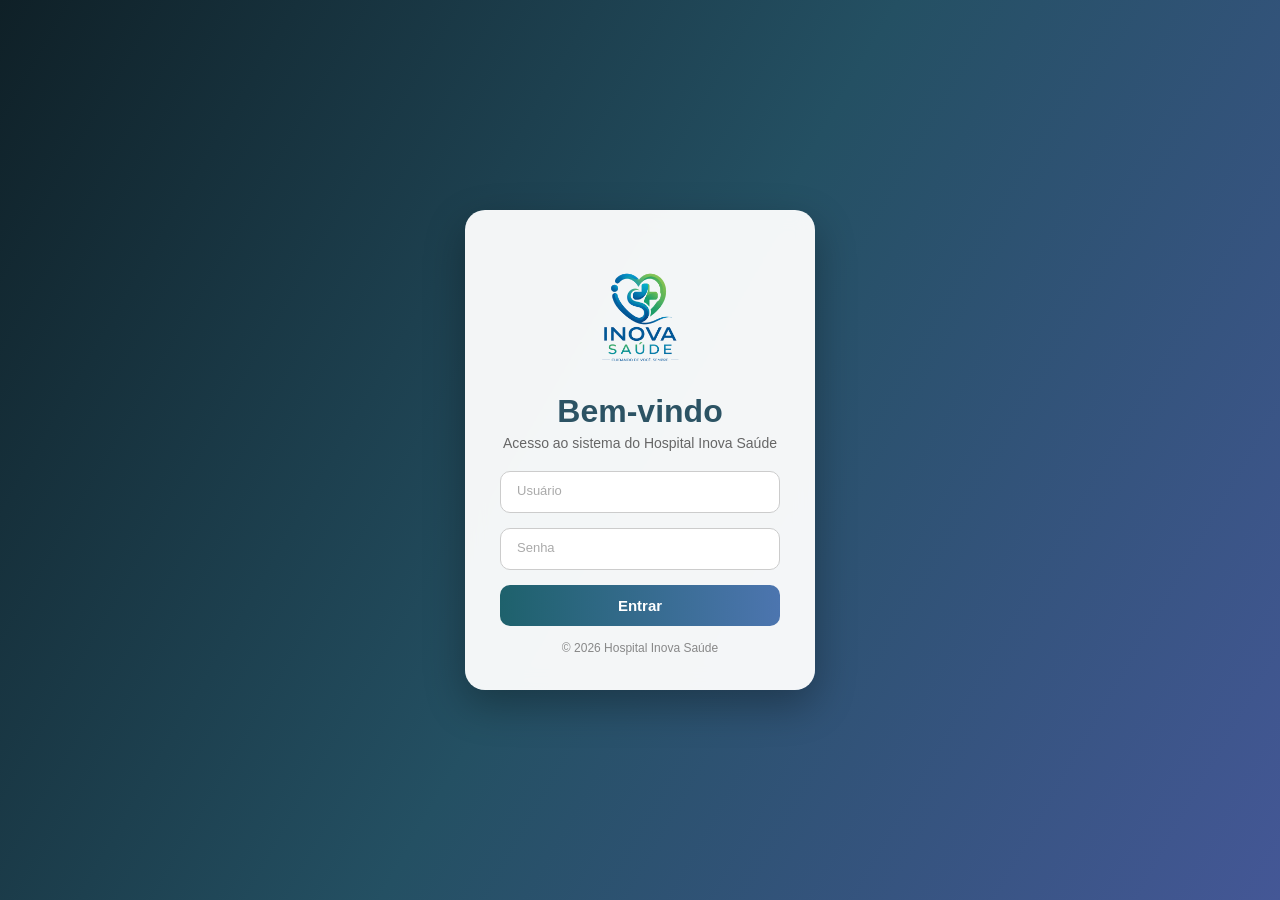
<file: frontend/index.html>
<!DOCTYPE html>
<html lang="pt-BR">

<head>
    <meta charset="UTF-8">
    <meta name="viewport" content="width=device-width, initial-scale=1.0">

    <title>Hospital Inova Saúde</title>

    <!-- CSS -->
    <link rel="stylesheet" href="css/style.css">
</head>

<body>

    <div class="card">

        <!-- Logo -->
        <img src="logo.png" class="logo" alt="Logo Hospital Inova Saúde">

        <!-- Título -->
        <h1>Bem-vindo</h1>

        <p>Acesso ao sistema do Hospital Inova Saúde</p>

        <!-- Formulário de Login -->
        <form onsubmit="login(event)">

            <!-- Usuário -->
            <div class="input-group">
                <input
                    type="text"
                    id="usuario"
                    required
                    autocomplete="username"
                >
                <label for="usuario">Usuário</label>
            </div>

            <!-- Senha -->
            <div class="input-group">
                <input
                    type="password"
                    id="senha"
                    required
                    autocomplete="current-password"
                >
                <label for="senha">Senha</label>
            </div>

            <!-- Botão -->
            <button type="submit" id="btnLogin">
                Entrar
            </button>

        </form>

        <!-- Rodapé -->
        <div class="footer">
            © 2026 Hospital Inova Saúde
        </div>

    </div>


    <script>

        function login(event) {

            // Impede o formulário de recarregar a página
            event.preventDefault();

            // Pega os valores digitados
            const usuario = document.getElementById("usuario").value.trim();
            const senha = document.getElementById("senha").value.trim();

            const botao = document.getElementById("btnLogin");

            // Verifica se os campos estão preenchidos
            if (!usuario || !senha) {
                alert("Preencha o usuário e a senha.");
                return;
            }

            // Desabilita o botão enquanto faz o login
            botao.disabled = true;
            botao.textContent = "Entrando...";

            // Envia os dados para o backend
            fetch("/login", {
                method: "POST",

                headers: {
                    "Content-Type": "application/json"
                },

                body: JSON.stringify({
                    usuario: usuario,
                    senha: senha
                })
            })

            // Recebe a resposta do servidor
            .then(response => {

                if (!response.ok) {
                    throw new Error("Usuário ou senha inválidos.");
                }

                return response.json();
            })

            // Verifica o tipo de usuário
            .then(data => {

                console.log("Resposta do servidor:", data);

                if (data.tipo === "triagem") {

                    window.location.href = "triagem.html";

                } else if (data.tipo === "medico") {

                    window.location.href = "medico.html";

                } else if (data.tipo === "atendimento") {

                    window.location.href = "atendimento.html";

                } else {

                    alert("Tipo de usuário inválido.");

                    botao.disabled = false;
                    botao.textContent = "Entrar";
                }

            })

            // Trata erros
            .catch(error => {

                console.error("Erro no login:", error);

                alert(error.message);

                botao.disabled = false;
                botao.textContent = "Entrar";
            });
        }

    </script>

</body>

</html>
</file>
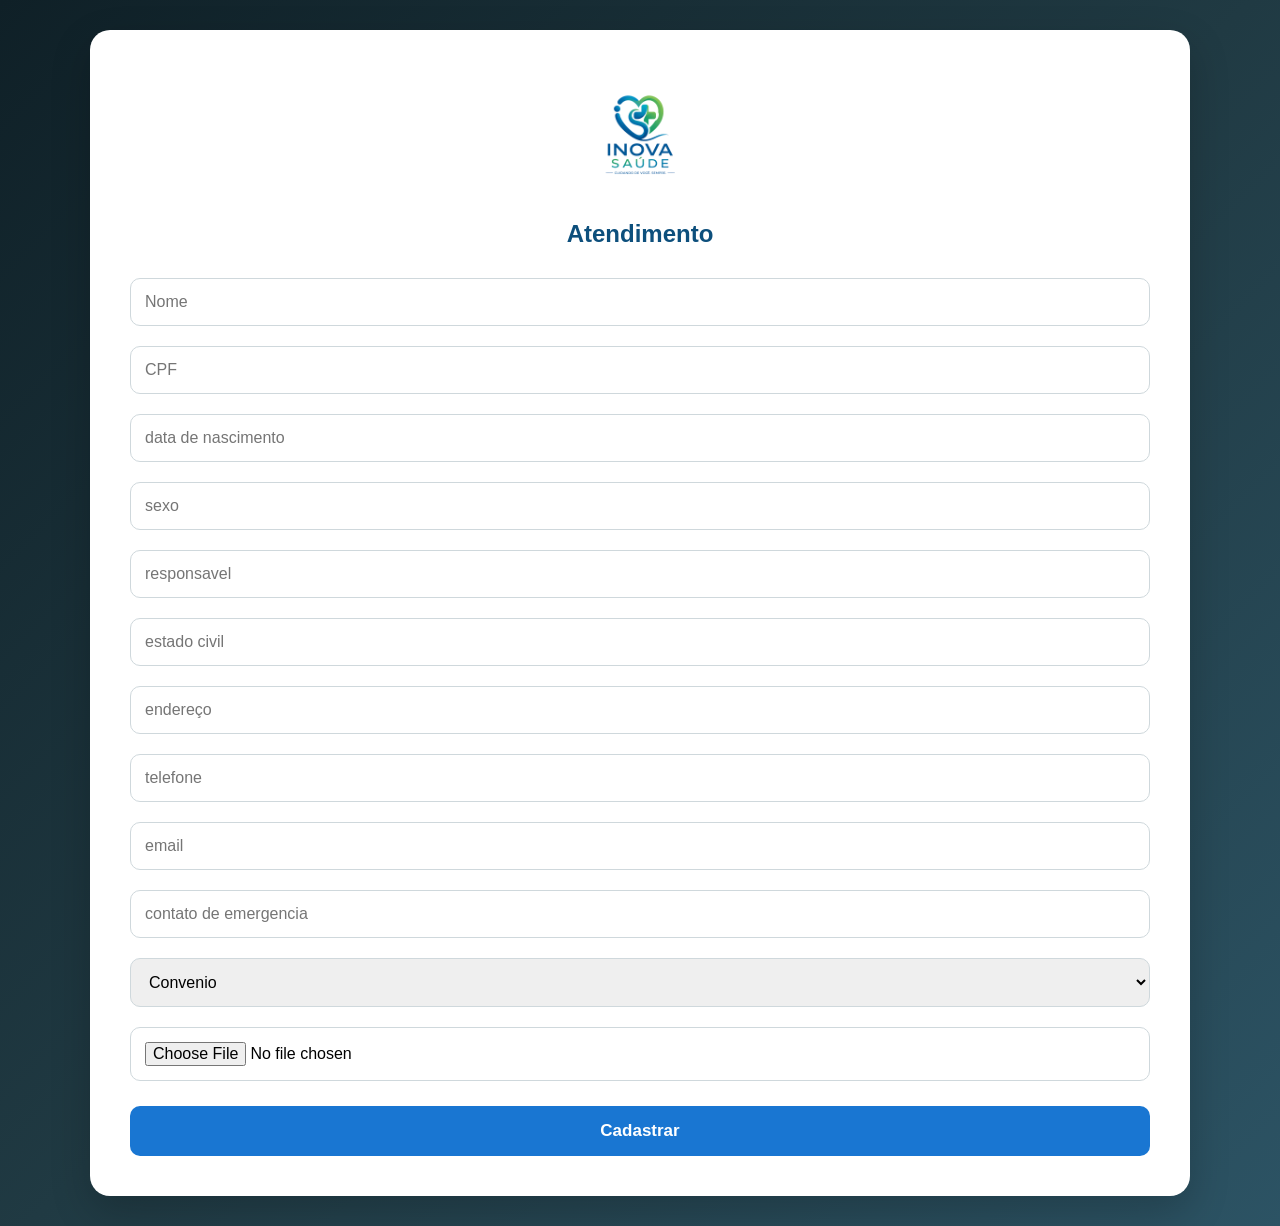
<file: frontend/atendimento.html>
<!DOCTYPE html>
<html>
<head><link rel="stylesheet" href="css/triagem.css"></head>
<body>
<div class="container">
  <img src="logo.png" class="logo" alt="Logo">
<h2>Atendimento</h2>
  
<input id="nome" placeholder="Nome">
<input id="cpf" placeholder="CPF">
<input id="datadenascimento" placeholder="data de nascimento">
<input id="sexo" placeholder="sexo">
<input id="responsavel" placeholder="responsavel">
<input id="estadocivil" placeholder="estado civil">
<input id="endereço" placeholder="endereço">
<input id="telefone" placeholder="telefone">
<input id="email" placeholder="email">
<input id="contatodeemergencia" placeholder="contato de emergencia">

<select id="tipo">
  <option>Convenio</option>
  <option>Particular</option>
</select>

<input type="file" id="foto">

<button onclick="cadastrar()">Cadastrar</button>
</div>

<script>
function cadastrar() {

    const nome = document.getElementById("nome").value.trim();
    const cpf = document.getElementById("cpf").value.trim();
    const tipo = document.getElementById("tipo").value;

    if (
        nome === "" ||
        cpf === "" ||
        tipo === "" ||
        !foto
    ) {
        alert("Preencha todos os campos antes de cadastrar.");
        return;
    }

    fetch("http://localhost:3000/atendimento", {
        method: "POST",
        headers: {
            "Content-Type": "application/json"
        },
        body: JSON.stringify({
            nome,
            cpf,
            tipo
        })
    })
    .then(response => response.json())
    .then(() => {
        alert("Paciente cadastrado com sucesso!");

        // Limpa o formulário
        document.getElementById("nome").value = "";
        document.getElementById("cpf").value = "";
        document.getElementById("tipo").selectedIndex = 0;
      

        // Redireciona para a triagem
        window.location.href = "triagem.html";
    })
    .catch(error => {
        console.error(error);
        alert("Erro ao cadastrar o paciente.");
    });
}
</script>
</body>
</html>
</file>
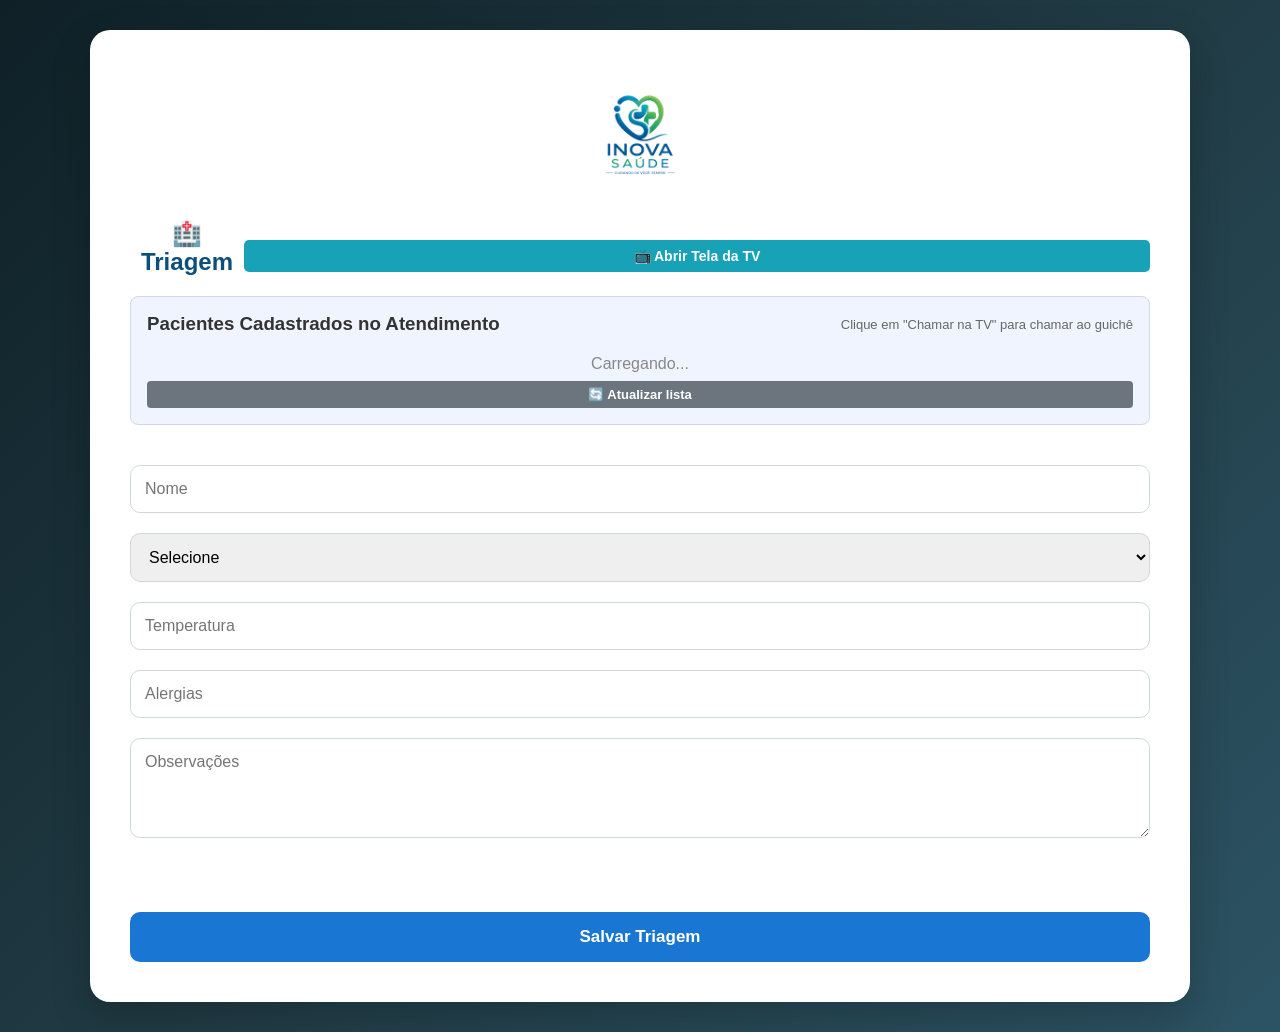
<file: frontend/triagem.html>
<!DOCTYPE html>
<html lang="pt-br">
<head>
<meta charset="UTF-8">
<title>Triagem</title>
<link rel="stylesheet" href="css/triagem.css">
<style>
  .btn-tv {
    background: green;
    color: white;
    border: none;
    padding: 8px 14px;
    border-radius: 5px;
    cursor: pointer;
    font-size: 14px;
    margin-left: 8px;
  }
  .btn-tv:hover { background: #1e7e342f;}

  .pacientes-fila{
    margin-bottom: 30px;
    background: #f0f4ff;
    border-radius: 8px;
    padding: 16px;
    border: 1px solid #d0d8f0;
  }
  .pacientes-fila h3 {
    margin-top: 0;
    color: #333;
    display: flex;
    justify-content: space-between;
    align-items: center;
  }
  .pacientes-fila h3 span {
    font-size: 13px;
    font-weight: normal;
    color: #666;
  }
  .fila-item {
    display: flex;
    align-items: center;
    justify-content: space-between;
    background: white;
    border-radius: 6px;
    padding: 10px 14px;
    margin-bottom: 8px;
    border: 1px solid #dce4ff;
  }
  .fila-item strong { font-size: 15px; }
  .fila-item small { color: #888;
  font-size: 12px; }
  .btn-abrir-tv {
    display: inline-block;
    background: #17a2b8;
    color: white;
    padding: 8px 14px;
    border-radius: 5px;
    font-size: 14px;
    text-decoration: none;
    cursor: pointer;
    border: none;
  }
  .btn-abrir-tv:hover { 
background: #17a2b8; }
</style>
</head>

<body>
<div class="container">
 <img src="logo.png" class="logo" alt="Logo">
 <!-- Cabeçalho com o botão da TV -->
  <div style="display: flex; justify-content: space-between; align-items: center; margin-bottom: 20px;">
    <h2 style="margin: 0;">🏥 Triagem </h2> <br>
    <button class="btn-abrir-tv" onclick="window.open('tv.html','_blank')">📺 Abrir Tela da TV</button>
  </div>
  <!-- Fila de pacientes de Atendimento criada para mostrar quem pode ser chamado na TV -->
   <div class="pacientes-fila">
    <h3> Pacientes Cadastrados no Atendimento
      <span>Clique em "Chamar na TV" para chamar ao guichê</span>
    </h3>
    <div id="fila-pacientes">
      <p style="color: #888; text-align: center;">Carregando...</p>
    </div>
    <button onclick="carregarPacientes()"
    style="margin-top: 8px; background: #6c757d; color: white; border: none; padding: 6px 12px;
    border-radius: 4px; cursor: pointer; font-size: 13px;">🔄️ Atualizar lista</button>
   </div>

<input id="nome" placeholder="Nome">

<select id="sintoma">

<option value="">Selecione</option>
<option value="dor_leve">Dor leve</option>
<option value="resfriado">Resfriado</option>
<option value="coriza">Coriza</option>
<option value="tosse">Tosse</option>
<option value="febre">Febre</option>
<option value="vomito">Vômito</option>
<option value="diarreia">Diarreia</option>
<option value="falta_ar_moderada">Falta de ar moderada</option>
<option value="falta_ar_grave">Falta de ar grave</option>
<option value="infarto">Suspeita de infarto</option>
<option value="avc">Suspeita de AVC</option>
<option value="convulsao">Convulsão</option>
<option value="hemorragia">Hemorragia</option>

</select>

<input
  id="temp"
  type="number"
  placeholder="Temperatura"
/>

<input
  id="alergia"
  placeholder="Alergias"
/>

<textarea
  id="observacao"
  placeholder="Observações"
></textarea>

<div id="resultado"></div>

<button onclick="salvar()">
Salvar Triagem
</button>

</div>

<script>

function classificarRisco(sintoma, temperatura){

  const vermelhos = [
    "infarto",
    "avc",
    "convulsao",
    "hemorragia",
    "falta_ar_grave"
  ];

  const amarelos = [
    "febre",
    "vomito",
    "diarreia",
    "falta_ar_moderada"
  ];

  if (temperatura >= 39) {
    return "vermelho";
  }

  if (vermelhos.includes(sintoma)) {
    return "vermelho";
  }

  if (amarelos.includes(sintoma)) {
    return "amarelo";
  }

  return "verde";
}

function salvar(){

    const nome = document.getElementById("nome").value.trim();
    const sintoma = document.getElementById("sintoma").value;
    const temperatura = document.getElementById("temp").value;
    const alergia = document.getElementById("alergia").value.trim();
    const observacao = document.getElementById("observacao").value.trim();

    if (
        nome === "" ||
        sintoma === "" ||
        temperatura === "" ||
        alergia === "" ||
        observacao === ""
    ) {
        alert("Preencha todos os campos antes de salvar a triagem.");
        return;
    }

    const risco = classificarRisco(sintoma, Number(temperatura));

    fetch("http://localhost:3000/triagem", {
        method: "POST",
        headers: {
            "Content-Type": "application/json"
        },
        body: JSON.stringify({
            nome,
            sintoma,
            temperatura: Number(temperatura),
            alergia,
            observacao,
            risco
        })
    })
    .then(r => r.json())
   .then(() => {
    const resultado = document.getElementById("resultado");

    resultado.className = risco;
    resultado.innerHTML = "Classificação: " + risco.toUpperCase();

    alert("Triagem salva com sucesso!");

    // Redireciona para a página do medico
    window.location.href = "medico.html";
});
}

</script>

</body>
</html>
</file>
<file: frontend/css/style.css>
* {
 margin: 0;
 padding: 0;
 box-sizing: border-box;
 font-family: 'Segoe UI', sans-serif;
}

body {
  height: 100vh;
  background: linear-gradient(120deg, #0f2027, #245063, #445796);
  display: flex;
  justify-content: center;
  align-items: center; 
}

.card {
    background: rgba(255, 255, 255, 0.95);
    backdrop-filter: blur(10px);
    padding: 35px;
    border-radius: 20px;
    width: 350px;
    box-shadow: 0 15px 40px rgba(0,0,0,0.3);
    text-align: center;
    animation: fadeIn 1s ease;
}

@keyframes fadeIn {
    from { 
       opacity: 0;
       transform: translateY(20px);
    }
    to {
       opacity: 1;
       transform: translateY(0); 
    } 
}

.logo {
     width: 200px;
    margin-bottom: 10px;
} 

h1 {
    color: #2c5364;
    margin-bottom: 5px;
} 

p {
    color: #666;
    font-size: 14px;
    margin-bottom: 20px;

} 

.input-group {
     position: relative;
     margin-bottom: 15px;
} 

input {
    width: 100%;
    padding: 12px;
    border-radius: 10px;
    border: 1px solid #ccc;
    outline: none;
    font-size: 14px;
    transition: 0.3s;
} 

input:focus {
     border-color: #4caf50;
     box-shadow: 0 0 8px rgba(76, 175, 80, 0.4);
} 

.input-group label { 
    position: absolute;
    left: 12px;
    top: 12px;
    color: #aaa;
    font-size: 13px;
    transition: 0.3s;
    pointer-events: none;
    background: white;
    padding: 0 5px;
 } 
 
 input:focus + label,
  input:valid + label {
     top: -8px;
     font-size: 11px;
     color: #4c7aaf;
} 

button { 
    width: 100%;
    padding: 12px;
    border: none;
    border-radius: 10px;
    background: linear-gradient(90deg, #1e616c, #4c75af);
    color: white;
    font-size: 15px;
    font-weight: bold;
    cursor: pointer;
    transition: 0.3s;
}

button:hover{
  background:#3b6b8b;
}


.footer {
     margin-top: 15px; 
    font-size: 12px;
    color: #888;
}

.verde{
  background:#2ecc71;
  color:white;
  padding:5px 10px;
  border-radius:6px;
}

.amarelo{
  background:#f1c40f;
  padding:5px 10px;
  border-radius:6px;
}

.vermelho{
  background:#e74c3c;
  color:white;
  padding:5px 10px;
  border-radius:6px;
}
</file>
<file: frontend/css/triagem.css>
*{
    margin:0;
    padding:0;
    box-sizing:border-box;
    font-family:'Segoe UI',Arial,sans-serif;
}

body{
    min-height:100vh;
    background:linear-gradient(135deg,#0f2027,#203a43,#2c5364);
    display:flex;
    justify-content:center;
    align-items:center;
    padding:30px;
}
.container{
    width:100%;
    max-width:1100px;
    margin:auto;
    background:#fff;
    padding:40px;
    border-radius:20px;
    box-shadow:0 15px 40px rgba(0,0,0,.2);
    text-align:center;
}

.card{
    width:100%;
    max-width:900px;
    background:#fff;
    border-radius:20px;
    padding:35px;
    box-shadow:0 15px 40px rgba(0,0,0,.25);
}

.logo{
    display:block;
    width:180px;
    margin:0 auto 30px auto;
}

h1,
h2,
h3{
    color:#0d4f7c;
    text-align:center;
    margin-bottom:20px;
}

input,
select,
textarea{
    width:100%;
    margin:10px 0;
    padding:14px;
    border:1px solid #cfd8dc;
    border-radius:10px;
    font-size:16px;
    outline:none;
    transition:.3s;
}

input:focus,
select:focus,
textarea:focus{
    border-color:#1976d2;
    box-shadow:0 0 8px rgba(25,118,210,.3);
}

textarea{
    resize:vertical;
    min-height:100px;
}

button{
    width:100%;
    padding:15px;
    margin-top:15px;
    border:none;
    border-radius:10px;
    background:#1976d2;
    color:#fff;
    font-size:17px;
    font-weight:bold;
    cursor:pointer;
    transition:.3s;
}

button:hover{
    background:#125ea8;
    transform:translateY(-2px);
}

hr{
    margin:30px 0;
    border:none;
    border-top:1px solid #ddd;
}

#triagens{
    display:grid;
    grid-template-columns:repeat(auto-fit,minmax(280px,1fr));
    gap:20px;
}

#triagens .card,
#listaMedicacoes .card{
    background:#f8fbfd;
    border-left:8px solid #1976d2;
    border-radius:15px;
    padding:20px;
    box-shadow:0 5px 15px rgba(0,0,0,.1);
}

#triagens .card h3,
#listaMedicacoes .card h3{
    text-align:left;
    margin-bottom:10px;
}

#triagens .card p,
#listaMedicacoes .card p{
    margin:8px 0;
    color:#444;
}

#resultado{
    margin-top:15px;
    padding:15px;
    border-radius:10px;
    text-align:center;
    font-weight:bold;
    color:#fff;
}

.verde{
    background:#2e7d32;
    color:#fff;
    padding:6px 12px;
    border-radius:20px;
    display:inline-block;
}

.amarelo{
    background:#f9a825;
    color:#fff;
    padding:6px 12px;
    border-radius:20px;
    display:inline-block;
}

.vermelho{
    background:#d32f2f;
    color:#fff;
    padding:6px 12px;
    border-radius:20px;
    display:inline-block;
}

::-webkit-scrollbar{
    width:8px;
}

::-webkit-scrollbar-thumb{
    background:#1976d2;
    border-radius:10px;
}

::-webkit-scrollbar-track{
    background:#e0e0e0;
}

@media(max-width:768px){

.container,
.card{
    padding:20px;
}

#triagens{
    grid-template-columns:1fr;
}

button{
    font-size:16px;
}

}
</file>
